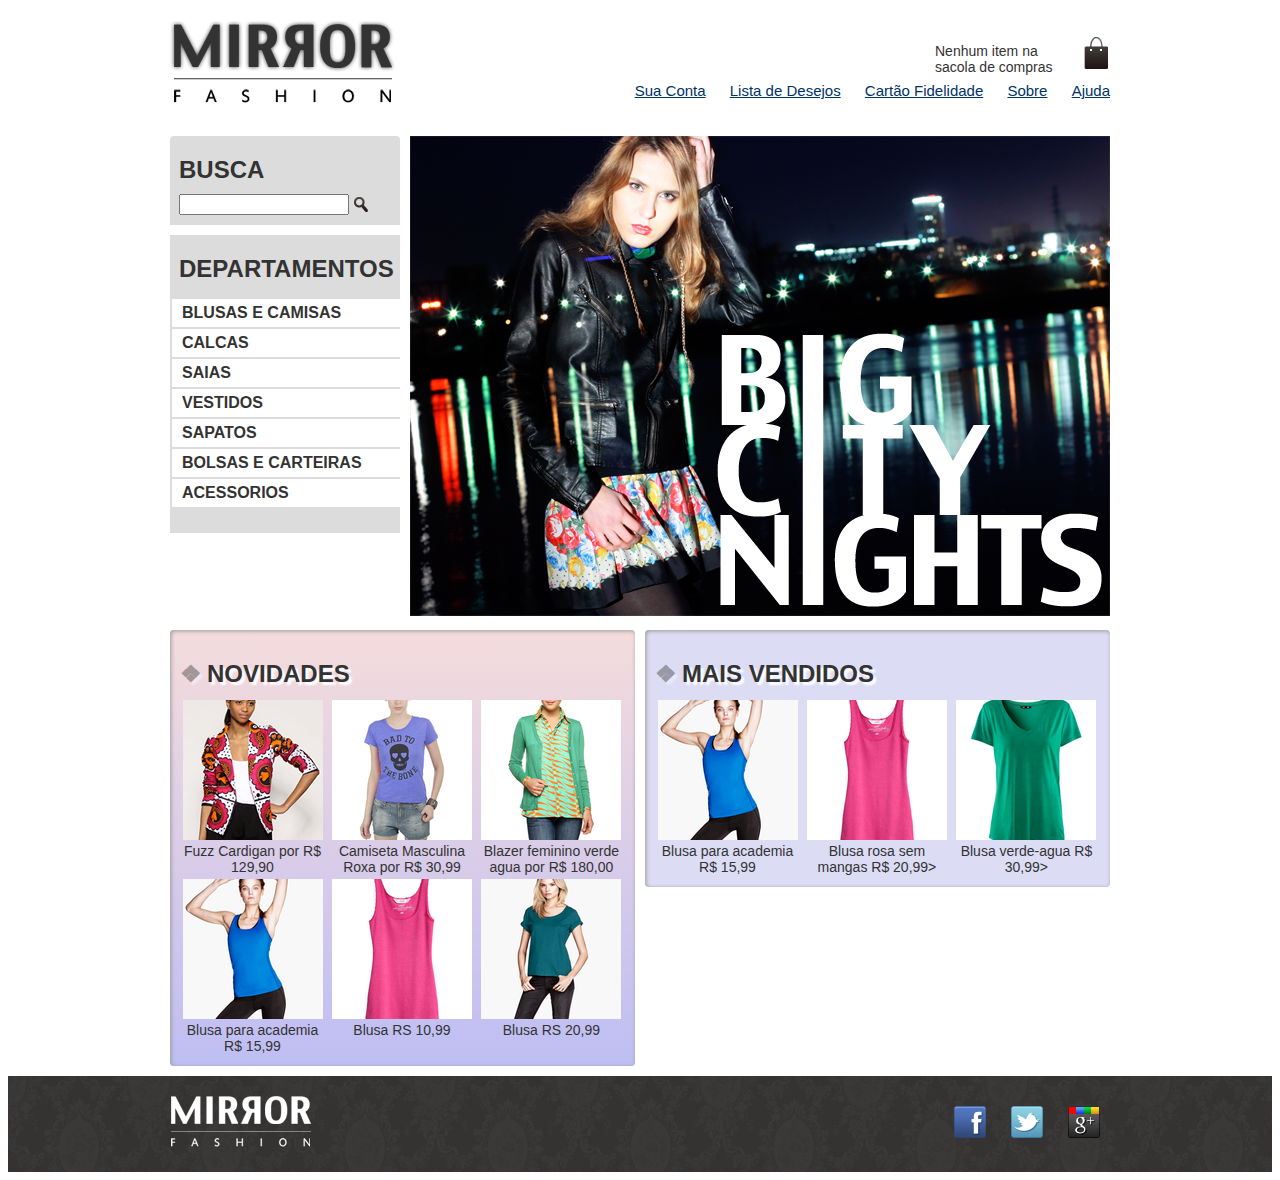
<file: index.html>
<!DOCTYPE html>
<html>
<head>
    <title>Mirror Fashion</title>
    <meta charset="utf-8">
    <meta name="viewport" content="width=device-width">
    <link rel="stylesheet" href="estilos.css">   
    <link rel="stylesheet" href="mobile.css" media="(max-width:939px)">   
</head>    
<body>
    <header class="container">    
        <!-- Conteudo do cabecalho -->
        <h1><img src="caelum-arquivos-curso-web/mirrorfashion/img/logo.png" alt="Mirros Fashion"></h1>
        
        <p class="sacola">Nenhum item na sacola de compras</p>
        
        <nav class="menu-opcoes">
            <ul>
                <li><a href="#">Sua Conta</a></li>
                <li><a href="#">Lista de Desejos</a></li>
                <li><a href="#">Cartão Fidelidade</a></li>
                <li><a href="sobre.html">Sobre</a></li>
                <li><a href="#">Ajuda</a></li>
            </ul>
        </nav>
    </header>
    
 <!--   <section id = "main">
        <!-- Conteudo principal
    </section>-->
    
    <div class = " container destaque">
        <section class="busca">
            <h2>Busca</h2>
            
            <form>
                <input type="search">
                <input type="image" src="caelum-arquivos-curso-web/mirrorfashion/img/busca.png">
            </form>
        </section>
        
        <section class="menu-departamentos">
            <h2>Departamentos</h2>
            
            <nav>
                <ul>
                    <li><a href = "#">Blusas e Camisas</a>
                        <ul>
                            <li><a href="#">Manga curta</a></li>
                            <li><a href="#">Manga comprida</a></li>
                            <li><a href="#">Camisa social</a></li>
                            <li><a href="#">Camisa casual</a></li>
                        </ul>
                    </li>               
                    <li><a href = "#">Calcas</a></li>
                    <li><a href = "#">Saias</a></li>
                    <li><a href = "#">Vestidos</a></li>
                    <li><a href = "#">Sapatos</a></li>
                    <li><a href = "#">Bolsas e Carteiras</a></li>               
                    <li><a href = "#">Acessorios</a></li>
                </ul>
            </nav>
        </section>
        
        <img id="image-propaganda" src="caelum-arquivos-curso-web/mirrorfashion/img/destaque-home.png" alt="Promocao: Big City Night">        
    </div>
    <div class="container paineis">
        <section class="painel novidades">
            <h2>Novidades</h2>
            <ol>                
                <li><a href="produto.html">
                    <figure>
                            <img src="caelum-arquivos-curso-web/mirrorfashion/img/produtos/miniatura1.png">
                            <figcaption>Fuzz Cardigan por R$ 129,90</figcaption>
                    </figure>
                    </a>
                </li>
                <li><a href="produto.html">
                    <figure>
                        <img src="caelum-arquivos-curso-web/mirrorfashion/img/produtos/miniatura2.png">
                        <figcaption>Camiseta Masculina Roxa por R$ 30,99</figcaption>
                    </figure>
                    </a>
                </li>
                <li><a href="produto.html">
                    <figure>
                        <img src="caelum-arquivos-curso-web/mirrorfashion/img/produtos/miniatura3.png">
                        <figcaption>Blazer feminino verde agua por R$ 180,00 </figcaption>
                    </figure>
                    </a>
                </li>
                    <!-- coloque mais produtos aqui! -->
                    
                <li><a href="produto.html">
                    <figure>
                        <img src="caelum-arquivos-curso-web/mirrorfashion/img/produtos/miniatura5.png">
                        <figcaption>Blusa para academia R$ 15,99</figcaption>
                    </figure>
                    </a>
                </li>
                 <li><a href="produto.html">
                    <figure>
                        <img src="caelum-arquivos-curso-web/mirrorfashion/img/produtos/miniatura6.png">
                        <figcaption>Blusa RS 10,99</figcaption>
                    </figure>
                    </a>
                </li>                
                <li><a href="produto.html">
                    <figure>
                        <img src="caelum-arquivos-curso-web/mirrorfashion/img/produtos/miniatura8.png">
                        <figcaption>Blusa RS 20,99</figcaption>
                    </figure>
                    </a>
                </li>  
            </ol>    
        </section>        
        <section class = "painel mais-vendidos">
            <h2>Mais Vendidos</h2>
            <ol>
                <li><a href="produto.html">
                    <figure>
                        <img src="caelum-arquivos-curso-web/mirrorfashion/img/produtos/miniatura5.png">
                        <figcaption>Blusa para academia R$ 15,99</figcaption>
                    </figure></a>
                </li>
                
                <li><a href="produto.html">
                    <figure>
                        <img src="caelum-arquivos-curso-web/mirrorfashion/img/produtos/miniatura6.png">
                        <figcaption>Blusa rosa sem mangas R$ 20,99>
                        </figcaption>
                    </figure></a>
                </li>
                <li><a href="produto.html">
                    <figure>
                        <img src="caelum-arquivos-curso-web/mirrorfashion/img/produtos/miniatura7.png">
                        <figcaption>Blusa verde-agua R$ 30,99>
                        </figcaption>
                    </figure></a>
                </li>
            </ol>
        </section>
    </div>
    
    <footer>
        <!--Conteudo do rodape-->
        <div class="container">
            <img src="caelum-arquivos-curso-web/mirrorfashion/img/logo-rodape.png" alt="Logo Mirror Fashion">
        
            <ul class="social">
                <li><a href="http://facebook.com/mirrorfashion">Facebook</a></li>
                <li><a         href="http://twitter.com/mirrorfashion">Twitter</a></li>
                <li><a href="http://plus.google.com/mirrorfashion">Google+</a>  </li>
            </ul>
        </div>    
    </footer>
</body>
</html>
</file>
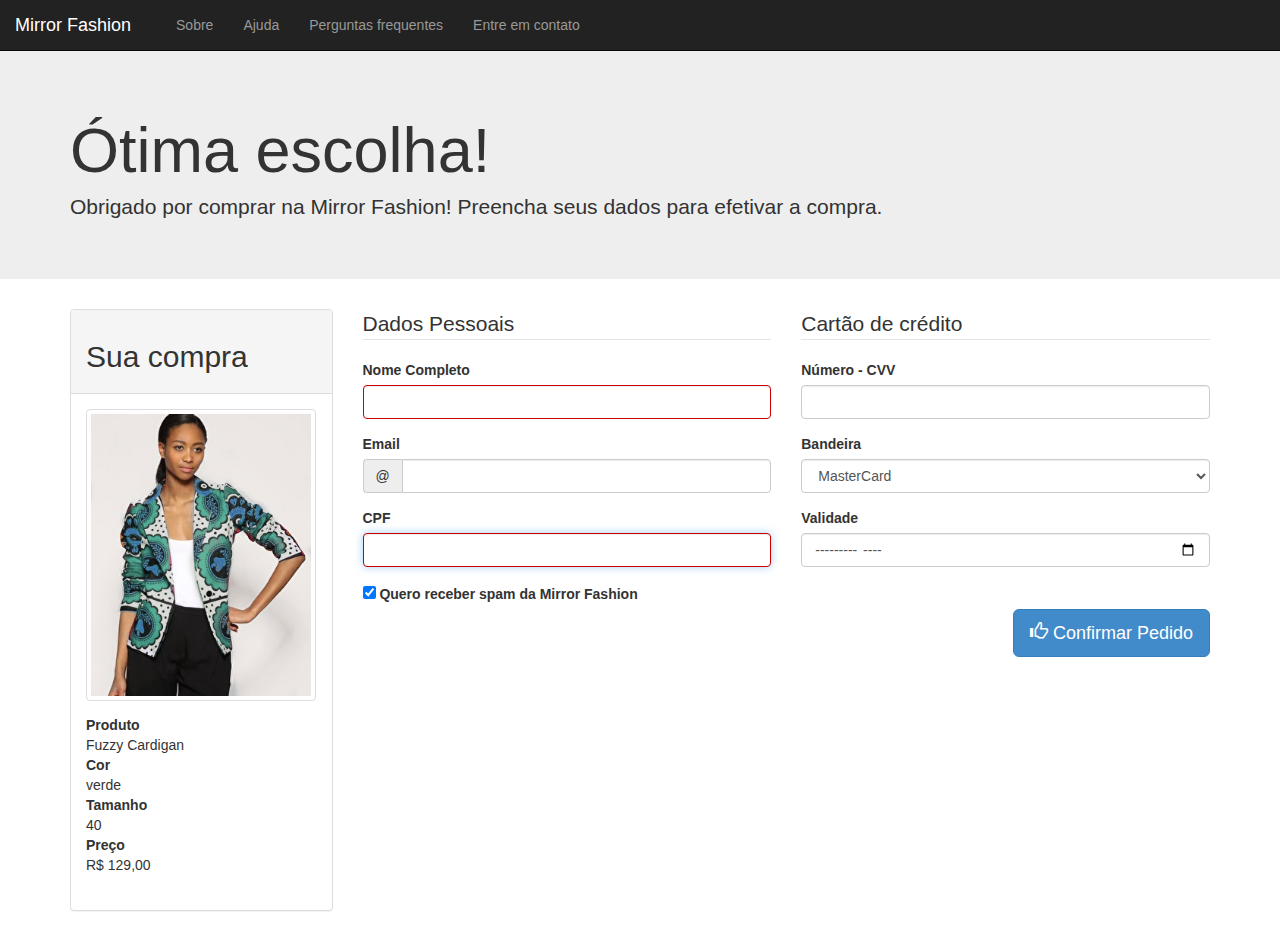
<file: checkout.html>
<!doctype html>
<html>
    <head>
        <meta charset="UTF-8">
        
        <title>Checkout Mirror Fashion</title>
        
        <meta name="viewport" content="width=device-width">
        
        <link rel="stylesheet" href="caelum-arquivos-curso-web/mirrorfashion/css/bootstrap.css">
        
        <link rel=stylesheet href="checkout.css">
        
    <script type="text/javascript">
        function init(){
        document.querySelector('input[type=email]').oninvalid= function(){
                this.setCustomValidity("");
                if(!this.validity.valid){
                    this.setCustomValidity("Email inválido");
                }
            }
        }
    </script>
    
    </head>
    
    <body onload="init();">
        <nav class="nav navbar-inverse navbar-static-top navbar">
            <div class="navbar-header">
                <a class="navbar-brand" href="index.html">Mirror Fashion</a>
            </div>
            
            <ul class="nav navbar-nav collapse navbar-collapse">
                <li><a href = "sobre.html">Sobre</a></li>
                <li><a href = "#">Ajuda</a></li>
                <li><a href = "#">Perguntas frequentes</a></li>
                <li><a href = "#">Entre em contato</a></li>
            </ul>
            
            <button class="navbar-toggle" type="button" data-target=".navbar-collapse" data-toggle="collapse">
            menu
            </button>
        </nav>
        
        <div class="jumbotron">
            <div class="container">
                <h1>Ótima escolha!</h1>
                
                <p>Obrigado por comprar na Mirror Fashion!
                Preencha seus dados para efetivar a compra.</p>
            </div>             
        </div>
        
        
        <div class="container">
            <div class="row">
                <div class="col-sm-4 col-lg-3"> 
                    <div class="panel panel-default">
                        <div class="panel-heading">           
                            <h2 class="painel-title">Sua compra</h2>
                        </div>

                        <div class="panel-body">
                            <img src="caelum-arquivos-curso-web/mirrorfashion/img/produtos/foto1-verde.png" alt="Fuzzy Cardigan"
                            class="img-thumbnail img-responsive hidden-xs">

                            <dl>
                                <dt>Produto</dt>
                                <dd>Fuzzy Cardigan</dd>

                                <dt>Cor</dt>
                                <dd>verde</dd>

                                <dt>Tamanho</dt>
                                <dd>40</dd>

                                <dt>Preço</dt>
                                <dd>R$ 129,00</dd>
                            </dl>
                        </div>     
                    </div>     
                 </div> 
                
                <form class="col-sm-8 col-lg-9">
                    <div class="row">
                        <fieldset class="col-md-6">
                            <legend>Dados Pessoais</legend>

                            <div class="form-group">
                                <label for="nome">Nome Completo</label>
                                <input type="text" class="form-control" id="nome" name="nome" required>
                            </div>

                            <div class="form-group">
                                <label for="email">Email</label>

                                <div class="input-group">
                                    <span class="input-group-addon">@</span>
                                    <input type="email" class="form-control" id="email" name="email">
                                </div>
        <!--                                                       
                                <input type="email" class="form-control" id="email" name="email" placeholder="email@exemplo.com">
        -->                    
                            </div>

                            <div class="form-group">
                                <label for="cpf">CPF</label>
                                <input type="text" class="form-control" id="cpf" name="cpf" autofocus required>
                            </div>

                            <label>
                                <input type="checkbox" value="sim" name ="sim" checked>
                                Quero receber spam da Mirror Fashion
                            </label>
                        </fieldset>

                        <fieldset class="col-md-6">
                            <legend>Cartão de crédito</legend>

                            <div class="form-group">
                                <label for="numero-cartao">Número - CVV</label>

                                <input type="text" class="form-control" id="numero-cartao" name="numero-cartao">
                            </div>

                            <div class="form-group">
                                <label for="bandeira-cartao">Bandeira</label>

                                <select name="bandeira-cartao" id="bandeira-cartao"
                                    class="form-control">
                                    <option value="master">MasterCard</option>
                                    <option value="visa">VISA</option>
                                    <option value="amex">American Express</option>
                                </select>
                            </div>

                            <div class="form-group">
                                <label for="validade-cartao">Validade</label>

                                <input type="month" class="form-control" id ="numero-cartao" name= "validade cartao">
                            </div>
                        </fieldset>
                    </div>
                    
                    <button type="submit" class="btn btn-primary btn-lg pull-right">
                        <span class="glyphicon glyphicon-thumbs-up"></span> Confirmar Pedido
                    </button>
                </form>
<!-- EXEMPLOS TIPOS DE FORMS

                        <input id="contrato"               name="contrato" type="checkbox"   value="sim">
                        <label for="contrato">Aceito os termos do contrato.</label>
                        
                        <input type="image" name="botao" src="images/enviar.png" width="20" height="18">
                        
                        <input type="reset" name="reset" value="Limpar">
                        
                        <input type="file" name="anexo">

                        <select name="cidades">
                            <option value="bsb">Brasília</option>
                            <option value="rj">Rio de Janeiro</option>
                            <option value="sp">São Paulo</option>
                        </select>
                        
                        <select multiple name="cidades">
                            <option value="bsb">Brasília</option>
                            <option value="rj">Rio de Janeiro</option>
                            <option value="sp">São Paulo</option>
                        </select>
                        
                        <select name="bairro">
                            <optgroup label="Brasília">
                                <option value="asan_bsb">Asa Norte</option>
                                
                                <option value="asas_bsb">Asa Sul   </option>
                            </optgroup>
                            
                            <optgroup label="São Paulo">
                                <option value="vlmariana_sp">Vila Mariana</option>
                                
                                <option value="centro_sp">Centro   </option>
                            </optgroup>

                            <optgroup label="Rio de Janeiro">
                                <option value="botafogo_rj">Botafogo</option>
                                
                                <option value="centro_rj">Centro</option>
                            </optgroup>
                        </select>
                        
                        <input type="number" max="100" step="5">
                        
                        <input type="date" name="validade">   
                    
                        <input type="color" name="cor_olhos">
                    
                        <input name="nome" autofocus>   
                        
                        <input type="text" list="cidades" autocomplete="on">
                            <datalist id="cidades">
                                <option value="Brasília">
                                <option value="Rio de Janeiro">
                                <option value="São Paulo">
                            </datalist>    
-->                        
                     
<!-- EXEMPLO GLYPHICON                    
                    <span class="glyphicon glyphicon-thumbs-up"></span>
-->
                      
            </div>           
        </div>
       <script src="caelum-arquivos-curso-web/mirrorfashion/js/jquery.js"></script>
        <script src="caelum-arquivos-curso-web/mirrorfashion/js/bootstrap.js"></script>
        
    </body>
</html>
</file>
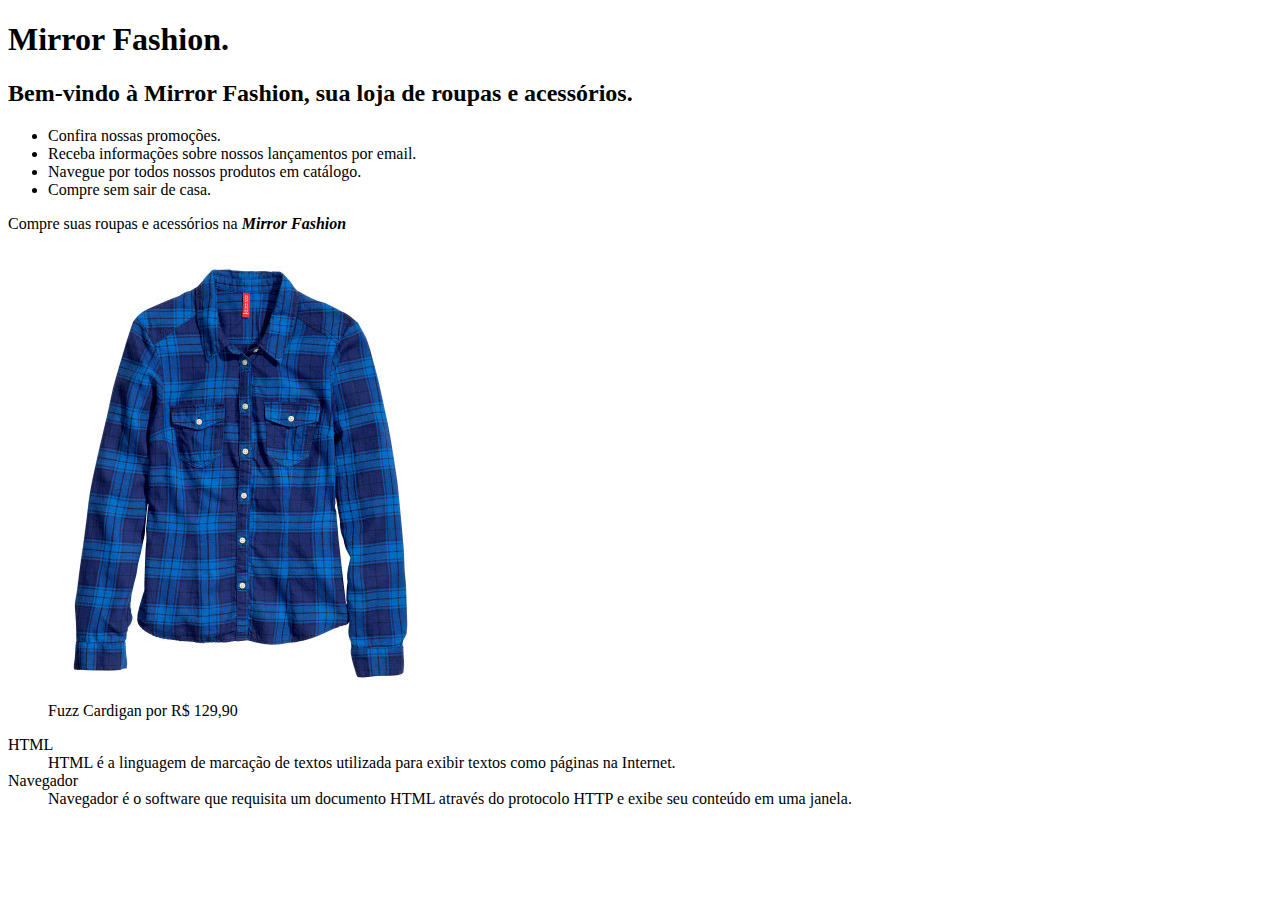
<file: example_tags.html>
<!DOCTYPE html>
<html>
<head>
<title>Mirror Fashion</title>
<meta charset="utf-8">
</head>
<body>
<!--comentario-->
<div>    
<h1>Mirror Fashion.</h1>
<h2>Bem-vindo à Mirror Fashion, sua loja de roupas e acessórios.</h2>
<ul>
    <li>Confira nossas promoções.</li>
    <li>Receba informações sobre nossos lançamentos por email.</li>
    <li>Navegue por todos nossos produtos em catálogo.</li>
    <li>Compre sem sair de casa.</li>
</ul>
    
</div>

<div>
<p>Compre suas roupas e acessórios na <em><strong>Mirror Fashion</strong></em></p>
</div>
    
<div>
<figure>
    <img src="caelum-arquivos-curso-web/mirrorfashion/img/produtos/foto9-azul.png" alt="Foto do Produto">
    <figcaption>Fuzz Cardigan por R$ 129,90</figcaption>
</figure>    
</div>
    
<dl>
<dt>HTML</dt>
<dd>
HTML é a linguagem de marcação de textos utilizada
para exibir textos como páginas na Internet.
</dd>
<dt>Navegador</dt>
<dd>
Navegador é o software que requisita um documento HTML
através do protocolo HTTP e exibe seu conteúdo em uma
janela.
</dd>
</dl>    
</body>
</file>
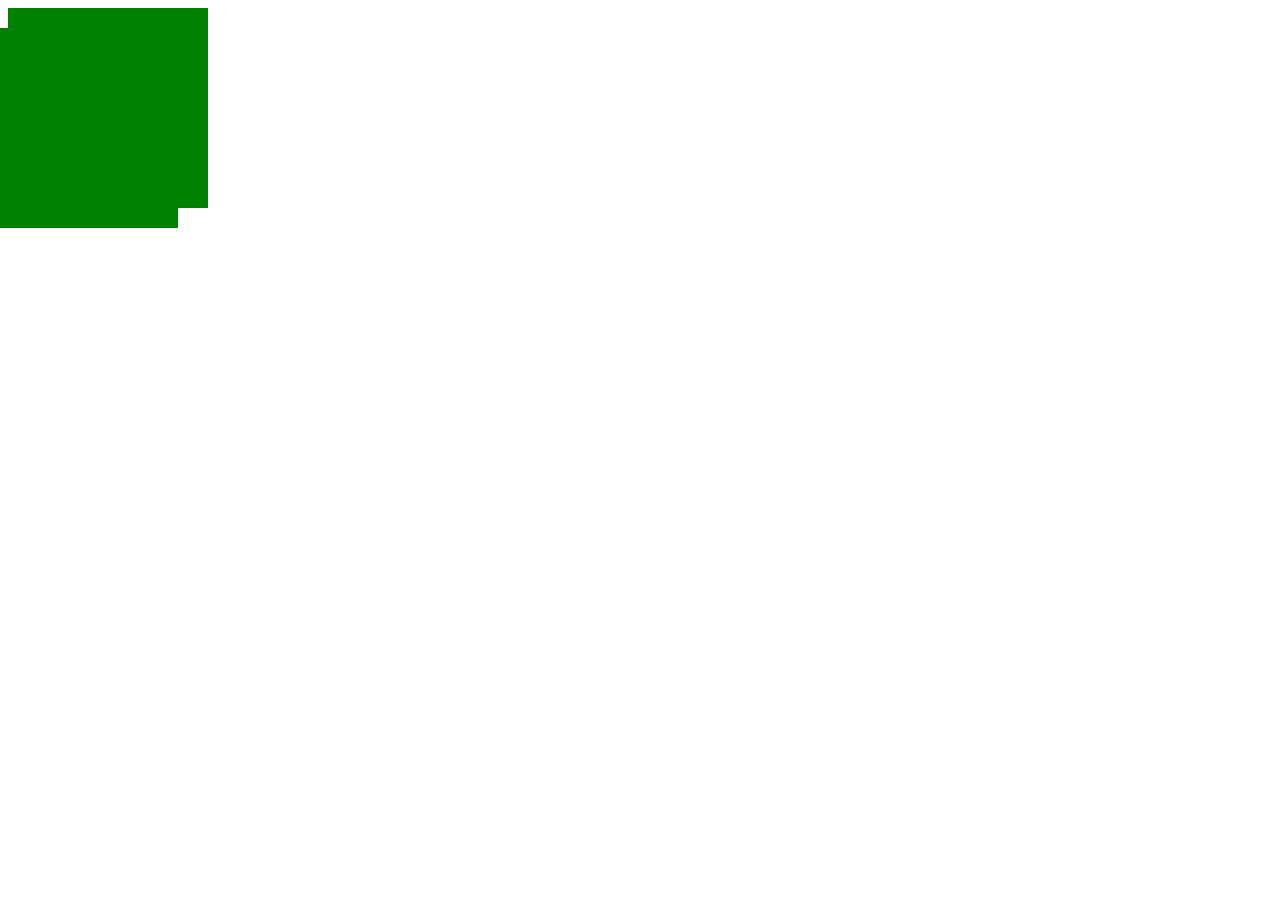
<file: exemplo_quadrado.html>
<!DOCTYPE>
<html>
    <head>
        <link rel="stylesheet" href="exemplo_quadrado.css">
    </head>
    
    <body>
        <div class="quadrado relativo">
            <div class="quadrado absoluto"></div>    
        </div>            
    </body>
</html>
</file>
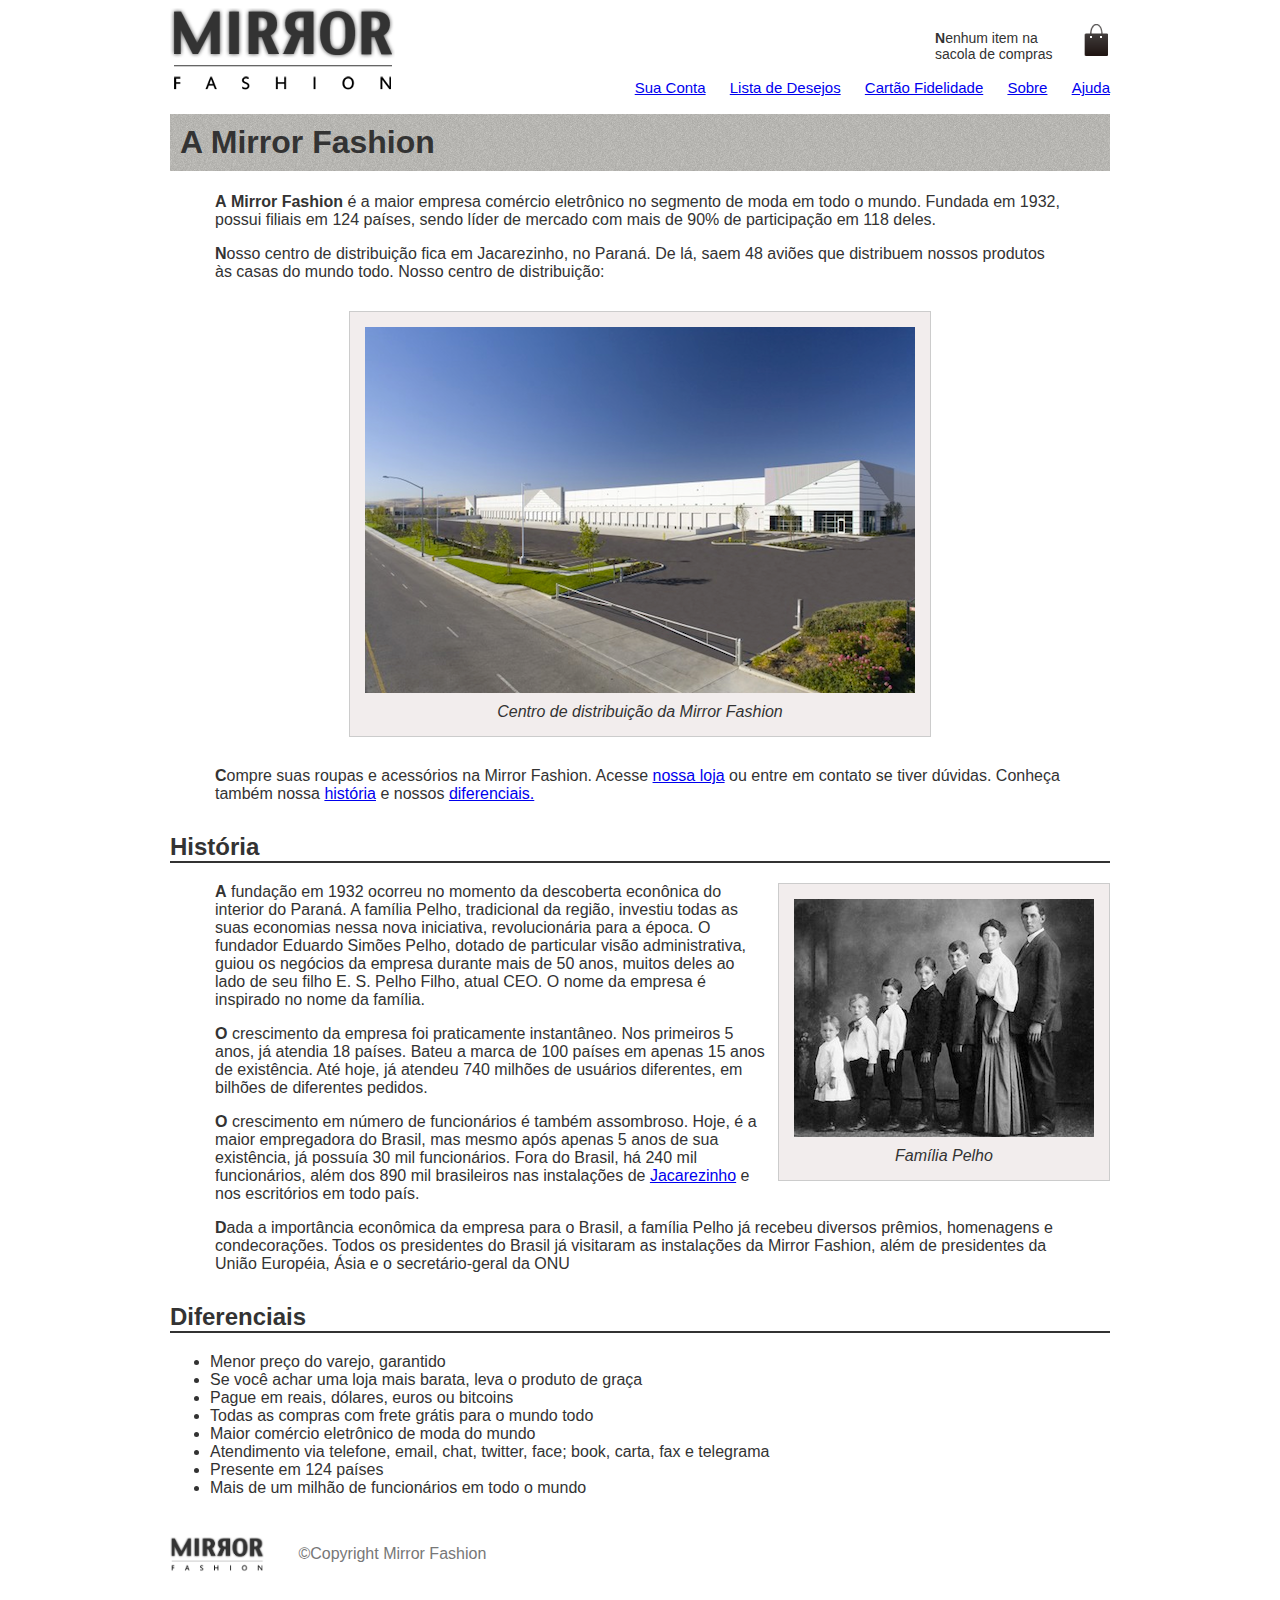
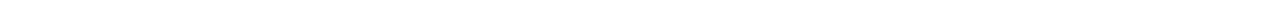
<file: sobre.html>
<!DOCTYPE>
<html>

<head>
    <meta charset="utf-8">
    <title>Sobre a Mirror Fashion</title>
    <meta name="viewport" content="width=device-width">
    <link rel="stylesheet" href="sobre.css">
    <link rel="stylesheet" href="mobile-sobre.css" media="(max-width:800px)">  
</head>

<body>    
    <header>
        <img src="caelum-arquivos-curso-web/mirrorfashion/img/logo.png">
        <p class="sacola">Nenhum item na sacola de compras</p>
    
        <nav class="menu-opcoes">
            <ul>
                <li><a href="#">Sua Conta</a></li>
                <li><a href="#">Lista de Desejos</a></li>
                <li><a href="#">Cartão Fidelidade</a></li>
                <li><a href="sobre.html">Sobre</a></li>
                <li><a href="#">Ajuda</a></li>
            </ul>
        </nav>
    
        <h1 id = "text-titulo-principal">A Mirror Fashion</h1>
    </header>
    
    <section class="texto-meio">
        <p>A <strong>Mirror Fashion</strong> é a maior empresa comércio eletrônico no segmento de moda em todo o mundo. 
        Fundada em 1932, possui filiais em 124 países, sendo líder de mercado com mais de 90% de 
        participação em 118 deles.</p>

        <p>Nosso centro de distribuição fica em Jacarezinho, no Paraná. De lá, saem 48 aviões que 
        distribuem nossos produtos às casas do mundo todo. Nosso centro de distribuição:</p>
    
        <figure id="centro-distribuicao">
            <img src="caelum-arquivos-curso-web/mirrorfashion/img/centro-distribuicao.png">
        
            <figcaption>Centro de distribuição da Mirror Fashion</figcaption>
        </figure>

        <p>Compre suas roupas e acessórios na Mirror Fashion. Acesse <a href="index.html">nossa loja</a> ou entre em contato 
        se tiver dúvidas. Conheça também nossa <a href="#historia">história</a> e nossos <a href="#diferencias">diferenciais.</a></p>
        <h2 id="historia">História</h2>
    
        <figure id="familia-pelho">
            <img src="caelum-arquivos-curso-web/mirrorfashion/img/familia-pelho.jpg">
            <figcaption>Família Pelho</figcaption>
        </figure>
    
        <p>A fundação em 1932 ocorreu no momento da descoberta econônica do interior do Paraná. A 
        família Pelho, tradicional da região, investiu todas as suas economias nessa nova iniciativa, 
        revolucionária para a época. O fundador Eduardo Simões Pelho, dotado de particular visão         administrativa, guiou os negócios da empresa durante mais de 50 anos, muitos deles ao lado 
        de seu filho E. S. Pelho Filho, atual CEO. O nome da empresa é inspirado no nome da família.
        </p>
    
        <p>O crescimento da empresa foi praticamente instantâneo. Nos primeiros 5 anos, já atendia 18 países. Bateu a marca de 100 países em apenas 15 anos de existência. Até hoje, já atendeu 740 milhões 
        de usuários diferentes, em bilhões de diferentes pedidos.</p>
    
        <p>O crescimento em número de funcionários é também assombroso. Hoje, é a maior empregadora do 
        Brasil, mas mesmo após apenas 5 anos de sua existência, já possuía 30 mil funcionários. Fora do 
        Brasil, há 240 mil funcionários, além dos 890 mil brasileiros nas instalações de <a href="https://maps.google.com.br/?q=jacarezinho">Jacarezinho</a> e nos escritórios em todo país.
        </p>
    
        <p>Dada a importância econômica da empresa para o Brasil, a família Pelho já recebeu diversos prêmios, homenagens e condecorações. Todos os presidentes do Brasil já visitaram as instalações da Mirror Fashion, além de presidentes da União Européia, Ásia e o secretário-geral da ONU</p>
    
        <h2 id="diferencias">Diferenciais</h2>
    
        <ul> 
            <li>Menor preço do varejo, garantido</li>
            <li>Se você achar uma loja mais barata, leva o produto de graça</li>
            <li>Pague em reais, dólares, euros ou bitcoins</li>
            <li>Todas as compras com frete grátis para o mundo todo</li>
            <li>Maior comércio eletrônico de moda do mundo</li>
            <li>Atendimento via telefone, email, chat, twitter, face;
                book,  carta, fax e telegrama</li>
            <li>Presente em 124 países</li>
            <li>Mais de um milhão de funcionários em todo o mundo</li>
        </ul>
    </section>
    <footer id="rodape">
        <img src="caelum-arquivos-curso-web/mirrorfashion/img/logo.png">
    
        &copy;Copyright Mirror Fashion    
    </footer>
</body>    
</html>
</file>
<file: estilos.css>
.sacola{
    background:  url(caelum-arquivos-curso-web/mirrorfashion/img/sacola.png) no-repeat top right;
    
    font-size: 14px;
    padding-right: 35px;
    width: 140px;
    padding-top: 8px;
    position: absolute;
    top: 0;
    right: 0;
}

.menu-opcoes{
    font-size: 15px;
    position: absolute;
    bottom: 0;
    right: 0;
}

.menu-opcoes a{
    color: #036
}
.menu-opcoes a:hover {
    color: #007dc6;
}

.menu-opcoes a:active {
    color: #867dc6;
}

body{
    color: #333;
    font-family: "Lucida Sans Unicode", "Lucida Grande", sans-serif;
}

.menu-opcoes ul li {
    display: inline;
    margin-left: 20px;
}

.container {
    margin: 0 auto;
    width: 940px;
}

header {
    position: relative;
}

.menu-departamentos li ul{
    display: none;
}

.menu-departamentos li:hover ul{
    display: block;
}

.menu-departamentos ul ul li {
    background-color: #dcdcdc;
}

.menu-departamentos li li a:before {
    content: '\272A ';
}

.busca,
.menu-departamentos {
    background-color: #dcdcdc;
    font-weight: bold;
    text-transform: uppercase;
    margin-right: 10px;
    width: 230px;
}

.busca h2,
.busca form,
.menu-departamentos h2 {
    margin-bottom: 10px;
    padding-left: 9px;
}
.menu-departamentos ul li {
    display: inherit;
    background-color: white;
    margin-bottom: 2px;
    padding: 5px 10px;
}
.menu-departamentos ul{
    padding-left: 2px;
}

.menu-departamentos a {
    color: #333333;
    text-decoration: none;
}

.busca input {
    vertical-align: middle;
}
.busca input[type=search] {
    width: 170px;
}

.busca,
.menu-departamentos {
    float: left;
}

.destaque {
    margin-top: 10px;
}
.menu-departamentos {
    clear: left;
    margin-top: 10px;
    padding-bottom: 10px;  
}

.painel {
    margin: 10px 0;
    padding: 10px;
    width: 445px;
    border-radius: 4px;
    box-shadow: inset 1px 1px 4px #999;
}

.painel li{
    display: inline-block;
    vertical-align: top;
    width:141px;
    margin: 2px;
    transition: 0.7s ease-out;
}
.painel li:hover {
    background-color: rgba(255,255,255,0.8);
    box-shadow: 0 0 5px #333;
    transform: scale(1.2) rotate(-5deg);
    transition: 0.7s ease-in;
}
.painel li:nth-child(2n):hover {
    transform: scale(1.2) rotate(5deg);
}
.painel h2 {
    font-size: 24px;
    font-weight: bold;
    text-transform: uppercase;
    margin-bottom: 10px;
    text-shadow: 3px 3px 2px #FFF;
    
}
.painel a {
    color: #333;
    font-size: 14px;
    text-align:center;
    text-decoration: none;
}

.painel li figure {       
    margin: 0px;
    padding: 0px;
}

.painel ol {       
    margin: 0px;
    padding: 0px;
}

.painel h2:before {
    content: '\2756';
    padding-right: 5px;
    opacity: 0.4;
}

.novidades {
    float: left;
    background-color: #f5dcdc;
    background: linear-gradient(#f5dcdc, #bebef4);
}
.mais-vendidos {
    float: right;
    background-color: #dcdcf5;
}
.facebook {
/* tamanho do elemento = imagem */
    height: 55px;
    width: 85px;
/* imagem como fundo */
    background-image: url(../img/facebook.png);
/* retirando o texto da frente */
    text-indent: -9999px;
}
footer{
    clear: both;    
    background-image: url(caelum-arquivos-curso-web/mirrorfashion/img/fundo-rodape.png);
    padding: 20px 0;
}

.social{
    float: right;
    margin: 10px;    
}

.social li {
    float: left;
    margin-left: 25px;
}

.social a {
/* tamanho da imagem */
    height: 32px;
    width: 32px;
/* image replacement */
    display: block;
    text-indent: -9999px;
}

.social a[href*="facebook.com"] {
background-image: url(caelum-arquivos-curso-web/mirrorfashion/img/facebook.png);
}
.social a[href*="twitter.com"] {
background-image: url(caelum-arquivos-curso-web/mirrorfashion/img/twitter.png);
}
.social a[href*="plus.google.com"] {
background-image: url(caelum-arquivos-curso-web/mirrorfashion/img/googleplus.png);
}

.busca {
    border-top-left-radius: 4px;
    border-top-right-radius: 4px;
}

@media (max-width: 480px) {
    body {
        font-size: 12px;
    }   
}
</file>
<file: mobile.css>
.container {
    width: 96%;
}
header h1 {
    text-align: center;
}
header h1 img {
    max-width: 50%;
}
.sacola {
    display: none;
}
.menu-opcoes {
    position: static;
    text-align: center;
}

.menu-opcoes ul li {
    display: inline-block;
    margin: 5px;
}

.painel li {
    width: 30%;
}
.painel img {
    width: 100%;
}

.painel {
    width: auto;
}

.busca,
.menu-departamentos,
.destaque img {
margin-right: 0;
width: 100%;
}

@media (min-width: 280px) {  
    header h1 {
        margin: 5px 0;
    }
    .menu-departamentos {
        padding-bottom: 10px;
        margin-bottom: 10px;
    }
    .menu-departamentos nav > ul {  
        -webkit-column-count: 2;
        -moz-column-count:2;
        column-count:2;
    }
    
    footer .container img{
        width:40%;
    }
    
    .social{
        width:40%;
        padding: 0%;
        margin: 0%;
        margin-right: 4%;
        margin-top: 2%;
        text-align: center;
    } 
    
    .social li{
        margin: 0%;        
        display: inline;
        padding: 0%;
        margin-right: 7%;
    }
}

@media (min-width: 720px) {
    header h1 {
        text-align: left;
    }
    .menu-opcoes {
        position: absolute;
    }
    .sacola {
        display: block;
    }
    .painel li {
        width: 15%;
    }
    .busca, .menu-departamentos {
        margin-right: 1%;
        width: 30%;
    }
    .menu-departamentos nav > ul {
        -webkit-column-count: 1;
        -moz-column-count: 1;
        column-count: 1;
}
.destaque img {
    width: 69%;
    }
}
</file>
<file: checkout.css>
.form-control:invalid{
    border: 1px solid #cc0000
}

.navbar{
    margin: 0;
}
</file>
<file: exemplo_quadrado.css>
.quadrado {
background: green;
height: 200px;
width: 200px;
}

.absoluto {
position: absolute;
top: 20px;
right: 30px;
}

.relativo{
position: relative;
}
</file>
<file: sobre.css>
.texto-meio p{
    /*# font-family: "Arial", "Helvetica", sans-serif;*/
    text-align: left;
    text-indeindentnt: 20px;
    padding: 0 45px;
}
body{
    color: #333333;
    font-family: "Lucida Sans Unicode", "Lucida Grande", sans-serif;
    margin-left: auto;
    margin-right:auto;
    width: 940px
}
#text-titulo-principal{
    background-image: url(caelum-arquivos-curso-web/mirrorfashion/img/sobre-background.jpg);
    
    padding: 10px;
}
h2{
    border-bottom: 2px solid #333333;
    /*tipos de borda = dashed, dotted, double, groove e outros.*/
    margin-top: 30px;
}

figure{
    background-color: #F2EDED;
    text-align: center;
    border: 1px solid #ccc;
    padding: 15px;
    margin: 30px;
}

figcaption{
    font-style: italic;
    margin-top: 10px;
}

#centro-distribuicao{
    margin-left: auto;
    margin-right: auto;
    width: 550px;
}

#familia-pelho{
    float: right;
    margin: 0 0 10px 10px;
}

#rodape {
    color: #777;
    margin: 30px 0;
    padding: 10px 0;        
}

#rodape img{
    margin-right: 30px;
    vertical-align: middle;
    width: 94px;    
}

.sacola {
    background: url(caelum-arquivos-curso-web/mirrorfashion/img/sacola.png) no-repeat top right;
    position: absolute;
    font-size: 14px;
    padding-right: 35px;
    width: 140px;
    padding-top: 8px;
    top: 0;
    right: 0;
}

header{
    position: relative;
}

.menu-opcoes ul li{
    display: inline;
    margin-left: 20px;    
}

.menu-opcoes{
    font-size: 15px;
    position: absolute;
    bottom: 60;
    right: 0;

}

p:first-letter{
    font-weight: bold;
}

h1+p{
    text-indent: 0;
}

/*p:first-line{
    font-variant: small-caps;
}
:not(p) + p:first-line{
    font-variant: small-caps;
}*/
</file>
<file: mobile-sobre.css>
@media (min-width: 100px){
    header img{    
        max-width: 50%;
        margin: 0 33%;  
    }
    .sacola{
        display: none;
    }    
    
    body{
        width: 90%;
        padding: 2%;
        margin: 0%;
    }
    .menu-opcoes{
        position: static;
        display: block;
        margin-top: 30px;
        text-align: center;
    
    }
    
    #text-titulo-principal{
        width: 100%;
        text-align: center;                
        margin: 0% 1%;
    }
    #centro-distribuicao{
        width: 98%;        
        text-align: center;
        margin-left: 0%;
        margin: 1%;
    }
    
    #centro-distribuicao img {
        width: 96%;       
    }
    
    #familia-pelho{
        float: none;
        width: 100%;
    }
    
    #rodape{
        margin-left: 0;
        margin: 0% 1%;
        text-align: center;
        width: 100%;
    }
}
</file>
